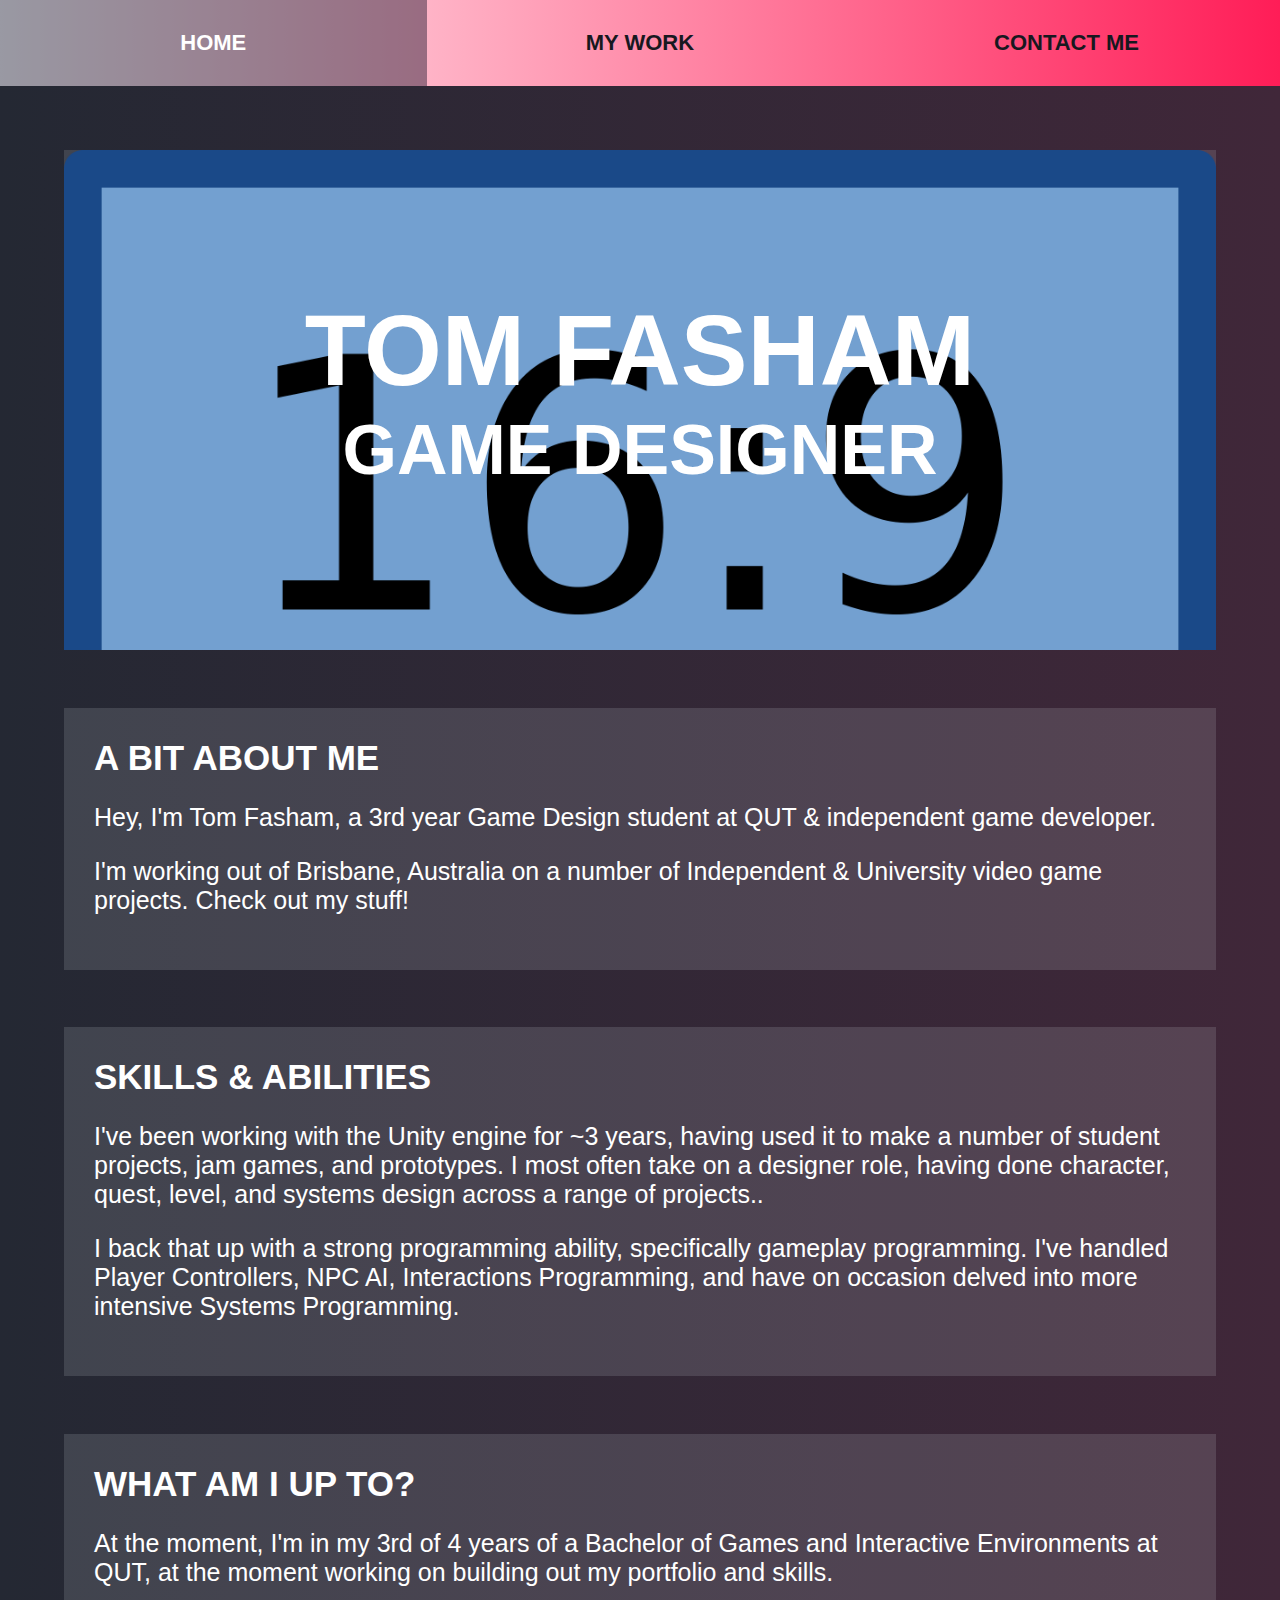
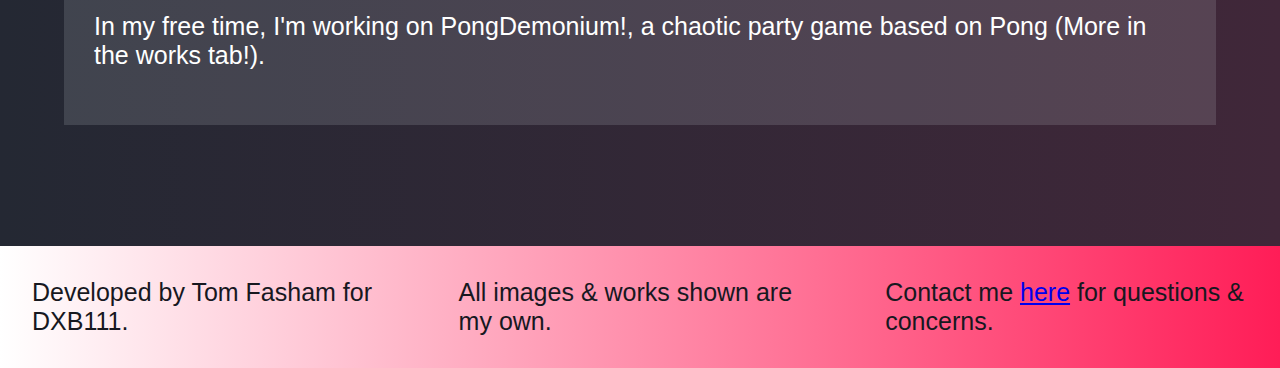
<file: index.html>
<!DOCTYPE html>
<html lang="en">
  <head>
    <title>Home | Tom Fasham</title>
    <link rel="stylesheet" href="styles.css">
  </head>
  <body>
    <header>
      <nav>
        <ul class="inline-list">
          <li class="li"><button class="hidden-button" onclick="window.location.href = `index.html`"><strong>HOME</strong></button></li>
          <li class="li"><button class="hidden-button" onclick="window.location.href = `works.html`"><strong>MY WORK</strong></button></li>
          <li class="li"><button class="hidden-button" onclick="window.location.href = `contact.html`"><strong>CONTACT ME</strong></button></li>
        </ul>
      </nav>
    </header>
    <div class="content">
      <div class="banner">
        <div class="home-title">
          <h1>TOM FASHAM</h1>
          <h2>GAME DESIGNER</h2>
        </div>
      </div>

      <div class="article">
        <h2>A BIT ABOUT ME</h2>
        <p>Hey, I'm Tom Fasham, a 3rd year Game Design student at QUT & independent game developer. </p>
        <p>I'm working out of Brisbane, Australia on a number of Independent & University video game projects. Check out my stuff!</p>
      </div>

      <div class="article">
        <h2>SKILLS & ABILITIES</h2>
        <p>I've been working with the Unity engine for ~3 years, having used it to make a number of student projects, jam games, and prototypes. I most often take on a designer role, having done character, quest, level, and systems design across a range of projects.. </p>
        <p>I back that up with a strong programming ability, specifically gameplay programming. I've handled Player Controllers, NPC AI, Interactions Programming, and have on occasion delved into more intensive Systems Programming.</p>
      </div>

      <div class="article">
        <h2>WHAT AM I UP TO?</h2>
        <p>At the moment, I'm in my 3rd of 4 years of a Bachelor of Games and Interactive Environments at QUT, at the moment working on building out my portfolio and skills.</p>
        <p>In my free time, I'm working on PongDemonium!, a chaotic party game based on Pong (More in the works tab!).</p>
      </div>
    </div>
    <footer>
      <ul class="inline-list">
        <li> Developed by Tom Fasham for DXB111.</li>
        <li> All images & works shown are my own.</li>
        <li> Contact me <a href="contact.html">here</a> for questions & concerns.  </li>
      </ul>
    </footer>
  </body>
</html>
</file>
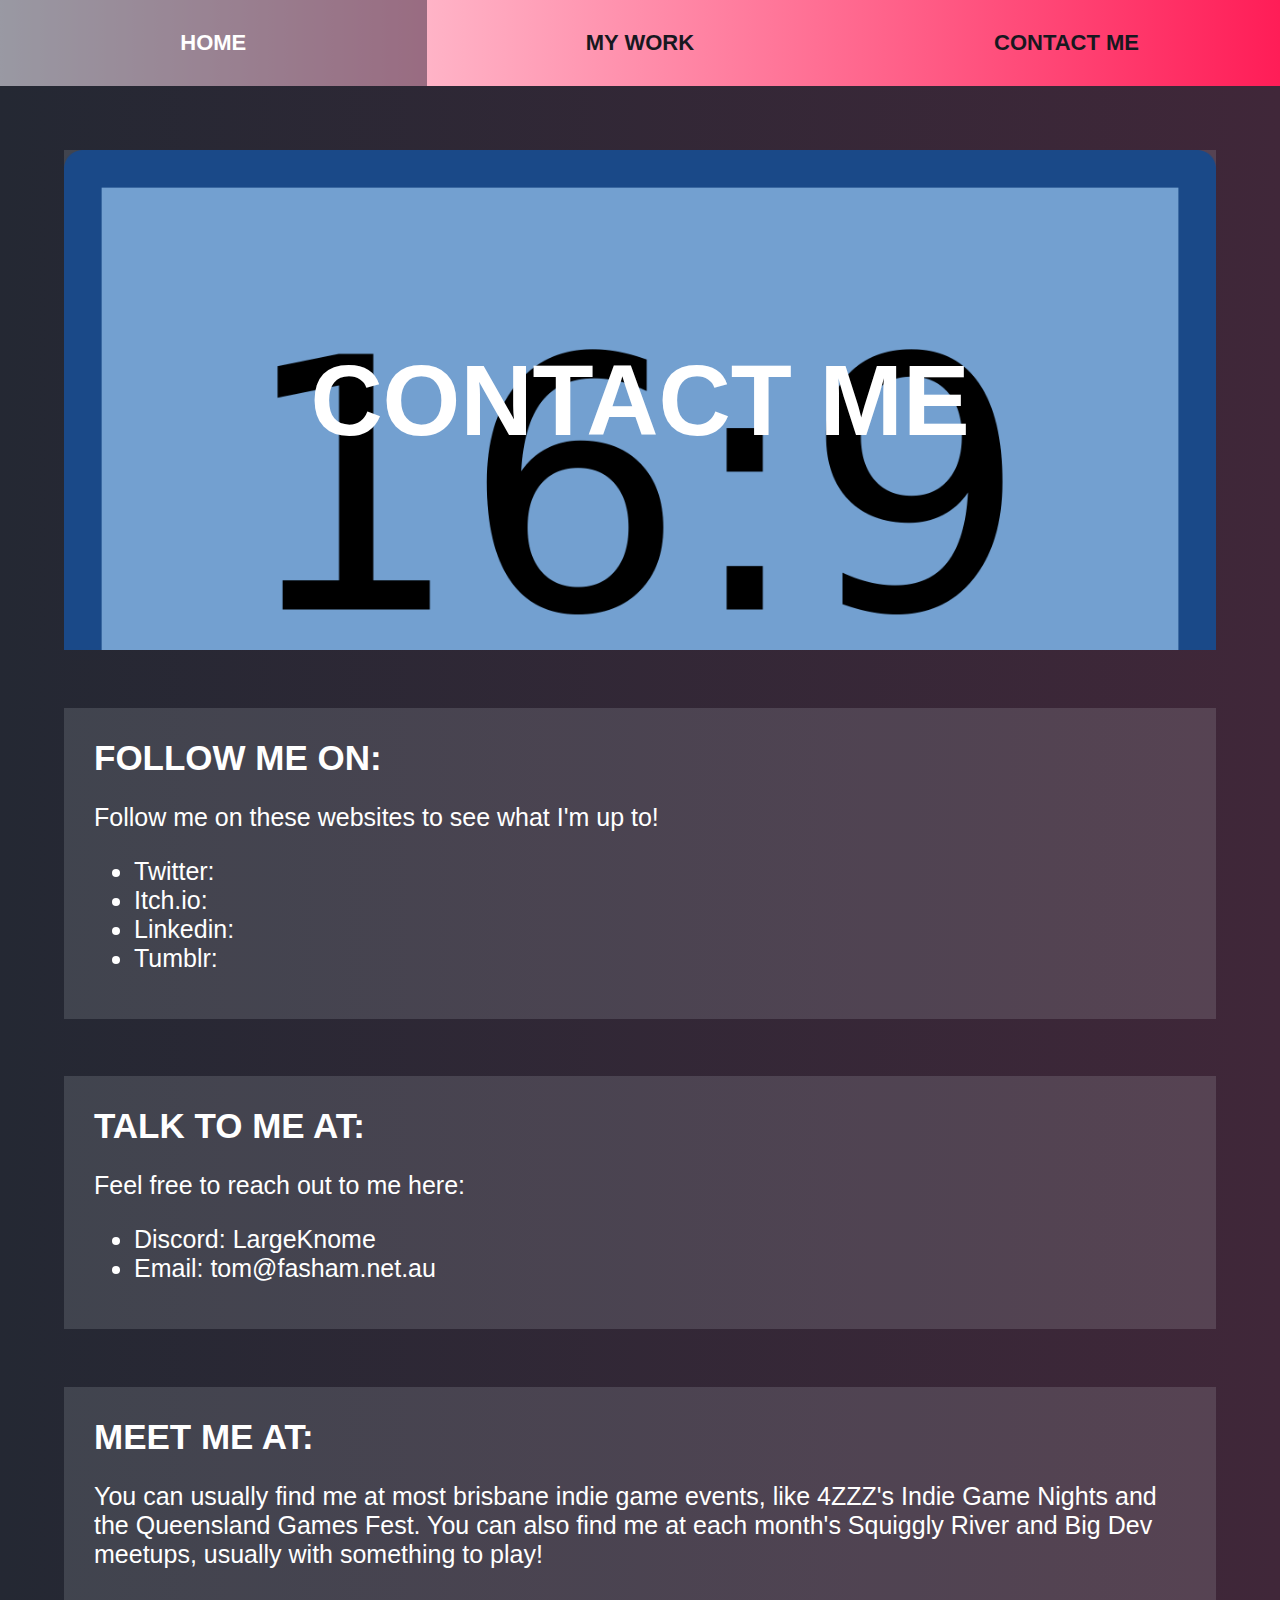
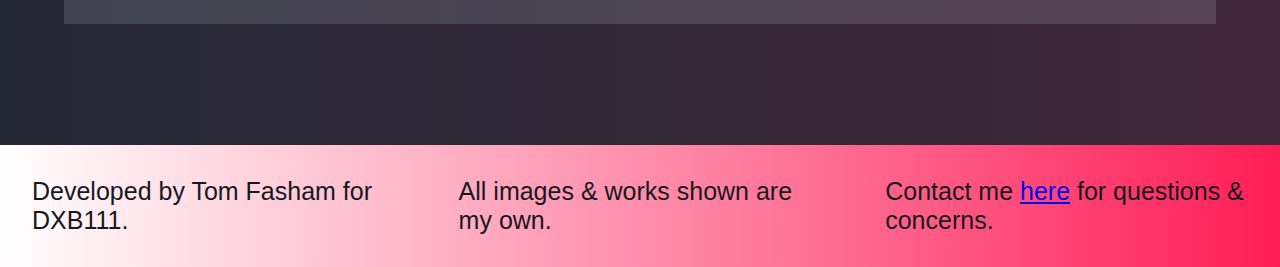
<file: contact.html>
<!DOCTYPE html>
<html lang="en">
  <head>
    <title>Contact | Tom Fasham</title>
    <link rel="stylesheet" href="styles.css">
  </head>
  <body>
    <header>
      <nav>
        <ul class="inline-list"> 
          <li class="li"><button class="hidden-button" onclick="window.location.href = `index.html`"><strong>HOME</strong></button></li>
          <li class="li"><button class="hidden-button" onclick="window.location.href = `works.html`"><strong>MY WORK</strong></button></li>
          <li class="li"><button class="hidden-button" onclick="window.location.href = `contact.html`"><strong>CONTACT ME</strong></button></li>
        </ul>
      </nav>
    </header>
    <div class="content">
      <div class="banner">
        <div class="contact-title">
          <h1>CONTACT ME</h1>
        </div>
      </div>
      <div class="article" style="padding: 30px;">
        <h2 class="white-text">FOLLOW ME ON:</h2>
        <p class="white-text">Follow me on these websites to see what I'm up to! </p>
        <ul>
          <li>Twitter: </li>
          <li>Itch.io: </li>
          <li>Linkedin: </li>
          <li>Tumblr: </li>
        </ul>
      </div>
      <div class="article" style="padding: 30px;">
        <h2 class="white-text">TALK TO ME AT:</h2>
        <p class="white-text">Feel free to reach out to me here: </p>
        <ul>
          <li>Discord: LargeKnome</li>
          <li>Email: tom@fasham.net.au</li>
        </ul>
      </div>
      <div class="article" style="padding: 30px;">
        <h2 class="white-text">MEET ME AT:</h2>
        <p class="white-text">You can usually find me at most brisbane indie game events, like 4ZZZ's Indie Game Nights and the Queensland Games Fest. You can also find me at each month's Squiggly River and Big Dev meetups, usually with something to play! </p>
      </div>
    </div>
    <footer>
      <ul class="inline-list">
        <li> Developed by Tom Fasham for DXB111.</li>
        <li> All images & works shown are my own.</li>
        <li> Contact me <a href="contact.html">here</a> for questions & concerns.  </li>
      </ul>
    </footer>
  </body>
</html>
</file>
<file: styles.css>
/* Archetypal formatting */

h1{
    margin: 0px;
    font-family: "Open Sans", sans-serif;
    font-size:40px;
    text-align: center;
    color:#ffffff;
}

h2{

    margin: 0px;
    font-family: "Open Sans", sans-serif;
    font-size:35px;
    color:#ffffff;
}

p{
    font-family: "Open Sans", sans-serif;
    font-size:25px;
    color:#ffffff;
}

li{

    font-family: "Open Sans", sans-serif;
    font-size:25px;
    color:#ffffff;
}

img{
    width:100%;
}


body{
    margin: 0px;
}


.content {
    padding: 5%;
    background-image: linear-gradient(to right, #242833, #402739);
}

.banner {
    background-color: #e3e9f025;
    margin-bottom:5%;
}

.article {
    background-color: #e3e9f025;
    margin-bottom:5%;
    padding: 30px;
}

.inline-list{
    list-style-type: none;
    margin: 0;
    padding: 0;
    overflow: hidden;
    width:100%;
}

/* HOME PAGE TITLE FORMATTING */

.home-title h1 {
    
    text-align: center;
    position:absolute;
    left:50%;
    top:40%;
    width:100%;
    -ms-transform: translate(-50%, -50%);
    transform: translate(-50%, -50%);

    font-size:100px;
}

.home-title h2 {
    
    text-align: center;
    position:absolute;
    left:50%;
    top:60%;
    width:100%;
    -ms-transform: translate(-50%, -50%);
    transform: translate(-50%, -50%);

    font-size:70px;  
}


.home-title {
    background-image: url("Images/placeholder-image.png");
    position: relative;
    background-size: cover;
    height:500px;
}

/* wORKS PAGE FORMATTING */

.works-title h1 {
    
    text-align: center;
    position:absolute;
    left:50%;
    top:50%;
    width:100%;
    -ms-transform: translate(-50%, -50%);
    transform: translate(-50%, -50%);

    font-size:100px;
}


.works-title {
    background-image: url("Images/placeholder-image.png");
    position: relative;
    background-size: cover;
    height:500px;
}

.article .inline-list .li {
    width:45%;
    float: left;
    padding:5px;
}

.article .inline-list {
    padding:5px;
}

/*  CONTACTS PAGE TITLE FORMATTING */

.contact-title h1 {
    
    text-align: center;
    position:absolute;
    left:50%;
    top:50%;
    width:100%;
    -ms-transform: translate(-50%, -50%);
    transform: translate(-50%, -50%);

    font-size:100px;
}


.contact-title {
    background-image: url("Images/placeholder-image.png");
    position: relative;
    background-size: cover;
    height:500px;
}

/*  NAVBAR FORMATTING */


nav {
    background-image: linear-gradient(to right, #ffffff, #FF1D57);
}

nav .inline-list .li {
    width:33.33%;
    float: left;
}

/* NAVBAR BUTTON FORMATTING */

.hidden-button{
    width:100%;
    background-color: rgba(0,0,0,0);
    border:none;
    font-size: 22px;
    padding:30px;
    font-family: 'Segoe UI', Tahoma, Geneva, Verdana, sans-serif;
    color: #17181F;
}
.hidden-button:hover{
    background-color: rgba(0,0,25,0.4);
    color:#ffffff;
}

/* FOOTER FORMATTING */

footer {
    background-image: linear-gradient(to right, #ffffff, #FF1D57);
}

footer li {
    width:28.33%;
    float:left;
    color: #17181F;
    padding: 2.5%
}
</file>
